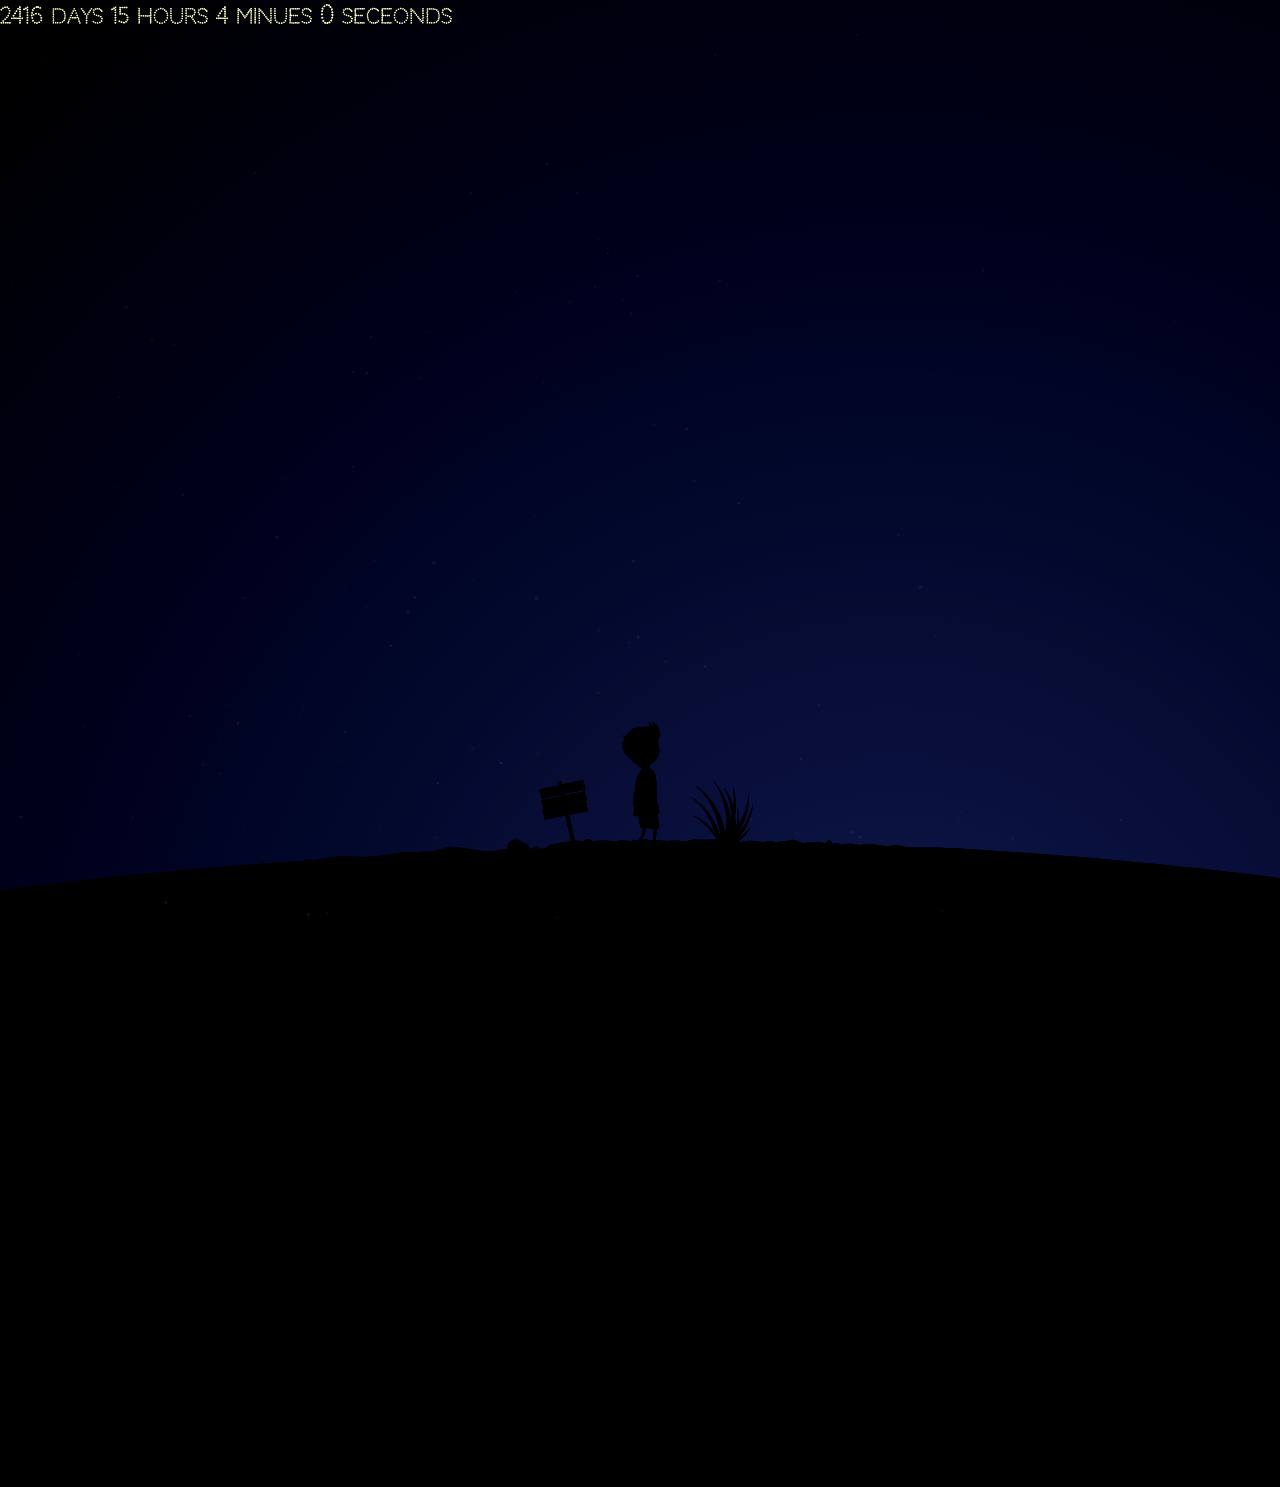
<file: index.html>
<!DOCTYPE html>
<html lang="en" >
<head>
  <meta charset="UTF-8">
  <title>CodePen - First Valentine</title>
  <meta name="viewport" content="width=device-width, initial-scale=1">
<link href="https://fonts.googleapis.com/css?family=Codystar:300,400|Concert+One&amp;subset=latin-ext" rel="stylesheet"><link rel="stylesheet" href="./style.css">

</head>
<body>
<!-- partial:index.partial.html -->
<html>

<head>
    <meta charset="UTF-8">
    <meta name="viewport" content="width=device-width, initial-scale=1.0, maximum-scale=1.0, user-scalable=no" />
    <title></title>
</head>

<body>

   
      

  
    <div class="container">
        <div class="content">
          
          
          
          
          
          
          
          <b style="font-family: Codystar, cursive;color:#FFFFBB;font-size:20px;filter:blur(0.7px)"> 
          
            
            
            
           
            
            
            
             
       
        <span id="timeid1" style="font-size:22px">
        </span>
        DAYS
        <span id="timeid2" style="font-size:22px">
        </span>
        HOURS
        <span id="timeid3" style="font-size:22px">
        </span>
        MINUES
        <span id="timeid4" style="font-size:25px">
        </span>
        SECEONDS
            
            
            
            
            
            
            
       </b>
  
        <script type="text/javascript">
            function loveTime() {
                var date = new Date() - new Date(2019,11,12) 
                var days = Math.floor(date / 1000 / 60 / 60 / 24) // 从这里开始
                var daysmod = date - days * 24 *60 * 60 * 1000 
                var hours = Math.floor(daysmod / 1000 / 60 / 60) 
                var hoursmod = date - (days * 24 *60 * 60 * 1000) - (hours * 1000 * 60 * 60) 
                var minutes = Math.floor(hoursmod / 1000 / 60)
                var minutesmod = date - (days * 24 *60 * 60 * 1000) - (hours * 1000 * 60 * 60) - (minutes * 1000 * 60)
                var seconds = Math.floor(minutesmod / 1000) // 到这里结束，是将总毫秒转化成对应天数+小时数+分钟数+秒数的转换方法
                var daysshow = document.getElementById("timdid1");
                var ds = document.getElementById("timeid1");
                var hs = document.getElementById("timeid2");
                var ms = document.getElementById("timeid3");
                var ss = document.getElementById("timeid4");
                ds.innerHTML = days;
                hs.innerHTML = hours;
                ms.innerHTML = minutes;
                ss.innerHTML = seconds;


            }
            // 使用定时器实现每一秒写一次时间
            loveTime();
            setInterval("loveTime();",1000);

        </script>
      

            </b>
          
          
          
          
             
            <canvas id="universe"></canvas>
            <canvas id="canvas"></canvas>
            <div id="footer" class="fadeInUp">
                <svg id="scene" x="0px" y="0px" width="1600px" height="315px">
                    <path id="ground" d="M0,316.4209c0,0,157.7119-35.416,469-56c7.3833-0.4883,23.7876-3.5488,31.3335-4.0166
                  c3.7681-0.2334,19.4302,0.9424,28.3335,0.3506c17.1494-1.1396,30.9072-4.2734,38.333-4.6836
                  c7.5972-0.4189,18.4058,0.3799,27.6665-0.9834c5.7075-0.8408,10.1318-4.042,14.9248-4.2705
                  c7.8369-0.373,24.5693,3.6084,34.4087,4.2705c11.0586,0.7432,15.2656-1.8135,24.3335-2.1523c10.0576-0.376,20.4629,1.3867,28.6665,0
                  c3.5957-0.6074,4.4194,0.4209,7.7227-0.7715c1.4927-0.5391,5.8179-3.5693,6.9438-4.2432c3.8335,0.667,6.1426-1.0732,9.917-1.167
                  c2.2739-0.0566,3.9673-0.9072,6.249-0.9609c2.2725-0.0537,5.5547-1.2383,7.8345-1.2881c2.25-0.0498,3.498,1.0352,5.7554,0.9883
                  c2.9648-0.0615,7.9341,0.3164,10.9111,0.2607c2.2461-0.042,2.4976-0.5195,4.7505-0.5586c2.9663-0.0518,2.1045-0.5615,5.0825-0.6074
                  c1.5811-0.0244,6.9976,0.4131,8.582,0.3896c0.8887-0.0127,2.6113,0.373,3.5015,0.3604c1.5527-0.0215,2.2739-0.4404,3.8296-0.4609
                  c1.416-0.0186,2.0854-0.8555,3.5039-0.873c1.0835-0.0127,2.9155,0.7939,4.0005,0.7813c1.1104-0.0127,3.5542,0.4805,4.666,0.4688
                  c1.3047-0.0137,1.2773-0.5332,2.584-0.5459c1.415-0.0137,1.165-0.4414,2.5825-0.4541c0.916-0.0078,3.499,0.3984,4.416,0.3906
                  c1.499-0.0127,1.833,0.6221,3.3345,0.6104c1.3296-0.0098,3.8267-0.666,5.1587-0.6748c1.3335-0.0088,2.8389-0.6514,4.1743-0.6592
                  c1.3335-0.0078,2.4971,0.6191,3.8325,0.6123c2.5518-0.0127,7.3579,0.3965,9.9175,0.3877c5.3169-0.0176,5.5796-0.4063,10.9297-0.4063
                  c1.8379,0,6.7031,1.3184,8.3203,1.2402c2.1055-0.1016,3.7139-1.6572,5.5283-1.7969c3.9541-0.3037,7.3262-0.5732,10.5986-0.2598
                  c6.248,0.5977,12.1973-0.8125,21.207-0.7539c1.7266,0.0107,15.7813,3.085,17.5,3.0977c3.4014,0.0254,6.6191-1.3398,9.9971-1.3066
                  c4.1221,0.041,8.2275,1.2529,12.3369,1.3066c2.0752,0.0273,4.1543-1.1084,6.2314-1.0771c3.3662,0.0498,4.5547,1.0166,7.9346,1.0771
                  c2.1104,0.0381,6.4063-0.834,8.5264-0.792c2.7021,0.0537,4.4766-1.6729,7.2002-1.6113c2.9277,0.0654,7.6465,3.1641,10.6074,3.2393
                  c4.8359,0.123,8.8809-0.9854,13.832-0.8359c2.5029,0.0752,11.8818,2.0498,14.375,2.1289c1.8398,0.0586,2.499-1.2188,4.334-1.1582
                  c2.1689,0.0713,4.5049,1.209,6.666,1.2832c2.6699,0.0908,4.3398-0.916,6.998-0.8203c3.3379,0.1201,6.0566,1.3193,9.377,1.4453
                  c4.001,0.1514,4.7764-1.1602,8.75-1c3.1836,0.1289,16.834,1.9912,20,2.125c4.0059,0.1699,4.0029-0.9004,7.9814-0.7227
                  c6.8594,0.3076,7.9102,1.7656,14.6855,2.0977c8.916,0.4365,23.5254-0.2432,32.293,0.2344
                  c6.7168,0.3662,13.3896,0.7432,20.0186,1.1318C1458.8545,268.4941,1680,316.4209,1680,316.4209H0z" />
                    <path id="stone1" d="M680.3335,250.7549c7.3335,0.333,13.6665-1.2549,6-6.4609s-14.333-7.1221-18.6665,0.8359
                  S680.3335,250.7549,680.3335,250.7549z" />
                    <path id="stone2" d="M750.5,243.1709c3.25,0,2.5-3.707-1.75-4.2285s-5,3.7285-3,4.2285S750.5,243.1709,750.5,243.1709z" />
                    <path id="stone3" d="M988.4893,243.8242c2.8857,0.3467,4.8438,1.2627,3.0107-2.0703s-7.3955,1.3555-5.2031,1.7129
                  S988.4893,243.8242,988.4893,243.8242z" />
                    <path id="stone4" d="M697,248.9355c2.0142-0.2021,2.1665-2.0156,1-2.1816s-9.1543,1.8398-5.9937,2.6699S697,248.9355,697,248.9355z" />
                    <g id="greens" transform="translate(850, 180)">
                        <g>
                            <path d="M36.3877,59.4268C33.0576,18.9482,6.4658,4.522,6.4658,4.522s22.4834,16.1426,24.4414,54.2251
      C32.8657,96.8311,36.3877,59.4268,36.3877,59.4268z" />
                            <path d="M41.8496,83.1641C31.1572,43.98,2.3711,34.6738,2.3711,34.6738s25.063,11.7471,33.9668,48.8271
      C45.2441,120.5791,41.8496,83.1641,41.8496,83.1641z" />
                            <path d="M31.3955,60.7207C23.7139,25.7979,2.5381,16.9541,2.5381,16.9541s18.4165,10.9277,24.7925,43.9502
      C33.7061,93.9258,31.3955,60.7207,31.3955,60.7207z" />
                            <path d="M40.4517,62.0068C47.9473,21.6187,25.4009,0.1914,25.4009,0.1914s18.0098,21.9634,9.7896,59.6357
      C26.9722,97.499,40.4517,62.0068,40.4517,62.0068z" />
                            <path d="M41.9414,69.4316c13.0313-38.9565-6.3218-63.3062-6.3218-63.3062s14.7856,24.251,1.4141,60.4185
      C23.6621,102.709,41.9414,69.4316,41.9414,69.4316z" />
                            <path d="M29.4976,87.9092c27.4097-30.5938,19.2993-60.6226,19.2993-60.6226s3.958,28.1255-22.6606,56.0249
      C-0.4775,111.2109,29.4976,87.9092,29.4976,87.9092z" />
                            <animateTransform attributeName="transform" type="skewX" values="0;10;0" begin="0s" dur="5.5s" fill="freeze" repeatCount="indefinite" />
                            <animateMotion type="translate" values="0,0;-10,0;0,0" begin="0s" dur="5.5s" fill="freeze" repeatCount="indefinite" />
                        </g>
                        <g>
                            <path d="M34.9995,60.4189C56.0713,30.6665,46.1133,5.4014,46.1133,5.4014S52.2559,29.4746,31.6235,56.79
      C10.9917,84.1035,34.9995,60.4189,34.9995,60.4189z" />
                            <path d="M36.3047,64.5391c28.4629-23.4443,25.3262-51.189,25.3262-51.189s-0.293,25.4971-27.6851,46.6538
      C6.5552,81.1631,36.3047,64.5391,36.3047,64.5391z" />
                            <path d="M33.0449,70.502c31.4424-19.2637,32.1875-47.1748,32.1875-47.1748s-3.8291,25.208-33.897,42.3584
      C1.271,82.833,33.0449,70.502,33.0449,70.502z" />
                            <path d="M13.8237,76.0244c36.5039-5.2158,48.2563-30.543,48.2563-30.543S48.5693,67.1045,14.168,70.9248
      C-20.2324,74.749,13.8237,76.0244,13.8237,76.0244z" />
                            <animateTransform attributeName="transform" type="skewX" values="0;15;0" begin="0s" dur="5s" fill="freeze" repeatCount="indefinite" />
                            <animateMotion type="translate" values="0,0;-15,0;0,0" begin="0s" dur="5s" fill="freeze" repeatCount="indefinite" />
                        </g>
                    </g>
                    <g id="sign" transform="translate(700, 180)">
                        <polygon points="21.2168,1.1143 20.6665,1.5459 19.7593,1.4473 19.229,1.4209 18.9707,1.6274 18.6665,1.9004 17.6865,1.9219
    37.3516,87.8877 40.8828,87.0791   " />
                        <polygon points="45.4111,9.5537 2.4258,18.7158 1.563,18.498 1.4585,17.2114 0.8291,15.583 0.9165,14.3364 0.0908,12.6548
    0.2085,12.0864 -0.1924,11.5308 -0.3296,9.271 43.3408,-0.0376 43.4766,0.5015 43.334,0.9629 43.6533,1.2046 43.8232,1.8784
    43.8965,2.7754 44.2217,3.459 44.625,5.0576 45.041,7.5459 45.2637,7.5962 45.6191,9.0073  " />
                        <polygon points="47.0078,20.8545 4.2368,29.5503 3.5933,28.5903 3.3965,26.9746 2.4683,24.5137 2.8398,24.1372 2.2676,23.7847
    1.9834,22.7563 2.2417,22.3394 1.7388,21.8706 1.2627,20.1426 44.8281,11.2852 45.082,12.4014 45.0723,12.9517 45.3281,13.481
    45.752,15.3369 46.0273,17.7524 46.4219,18.2803  " />
                        <polygon points="47.666,31.168 4.7803,39.4023 4.251,37.4004 4.4429,36.1895 3.6465,35.1123 3.0142,32.7178 3.2754,32.1025
    2.7461,31.7046 2.2676,29.8945 45.9268,21.5107 46.0762,22.2007 45.9512,22.8423 46.2783,23.1372 46.6777,24.9795 46.5234,25.4795
    47.3027,27.8667 47.8086,30.2017   " />
                    </g>
                    <g id="boy_1_">
                        <g id="boy">
                            <path d="M800.7324,167.6929c0,0-7.9688-6.5039-9.7197-8.041c-1.751-1.5366-7.9331-6.5039-8.7197-13.0435
      c-0.7861-6.5396,6.0752-15.188,17.7969-16.1885c11.7207-1.0005,12.9727,1.0366,14.1514,2.7163
      c1.1787,1.6792,5.7178,11.1494,5.0752,18.6538c-0.6445,7.5049-5.6826,10.1133-9.7559,13.3652
      C805.4863,168.4072,800.7324,167.6929,800.7324,167.6929z" />
                            <path d="M810.7031,169.2109c-1.0723-1.3037-1.3574-2.9556-1.1426-4.0645c0.2139-1.1084-8.041,0.1128-8.8281,2.542
      c1.6445,1.6787,0.751,3.146-0.5,4.1108c-1.25,0.9648-1.6797,1.502-1.9297,1.8237c0.0361,0.5361,0,0.9653,0,0.9653
      s-1.4297,1.7153-2.2871,6.5396s-0.6787,6.79-0.9648,8.3267c-0.2852,1.5366-1.4648,5.9678-1.751,10.292s0,4.5742,0,4.5742
      s1.251,1.7153,1.1436,4.0742s-1.2705,5.6099-1.2705,5.6099s0.2344,1.8945,1.8779,2.252c1.6445,0.3574,2.3594-0.6436,2.3594-0.6436
      s1.0713,1.3223,1.75,4.0742c0.6797,2.752,0.6436,6.79,1.8945,7.9688c1.251,1.1797,1.6074,0.3223,1.6074,0.3223
      s0.4648,3.3975-0.9277,6.6855c-1.3945,3.2881-4.1465,6.7568-4.1465,6.7568h11.0781c0,0,1.5723-3.5234-7.1113-2.2363
      c3.252-4.0742,3.8955-6.1934,4.0391-11.125c1.8223,0.5,4.252,0.6738,4.9316-0.3271c0.5352,1.3223,2.4297,2.1787,3.3584,1.7139
      c-0.2139,3.7168-1.0713,12.1846-1.0713,12.1846l9.0049,0.2852c0,0-0.751-3.2168-6.29-1.4307
      c1.001-6.7891,1.3584-11.5068,1.3584-11.5068s1.3584,0.1074,1.8584-0.3926c0.5-0.501,0.6787-5.3252-0.4648-9.9346
      c-1.1436-4.6104-0.5-4.4678-0.5-4.4678s1.75-0.8213,1.5-2.8584s-0.8574-3.6807-1.5352-5.5391
      c0.4639-0.1074,1-0.7861-0.6797-2.7158c-0.2148-2.5015-0.9648-6.3242-0.6436-7.6465s0.2148-2.8232-0.1787-4.3599
      c0-2.4302,0.7148-13.1509-1.25-17.0103c-1.9658-3.8594-2.5371-3.5737-2.5371-3.5737S812.5977,169.0142,810.7031,169.2109z" />
                        </g>
                        <g transform="translate(783, 122)">
                            <g>
                                <path d="M35.3506,17.9644c2.9834-3.71,5.9824-15.2095-3.1846-18.3765c2.668,3.833,1.168,5.6665,1.168,5.6665
  S32,1.2549,28.666-0.4121c1.5,3.1665,0,5,0,5S20.5,8.9209,24.5,13.2544S35.3506,17.9644,35.3506,17.9644z" />
                                <animateTransform attributeName="transform" type="skewX" values="0;30;0" begin="0s" dur="4s" fill="freeze" repeatCount="indefinite" />
                                <animateMotion type="translate" values="0,0;-10,0;0,0" begin="0s" dur="4s" fill="freeze" repeatCount="indefinite" />
                            </g>
                            <g>
                                <path d="M27.125,6.2334c-1.8125-0.625-2.0625-1.9375-4.375-2.25c1,0.8125,1.125,1.6875,1.125,1.6875S21.5,4.3584,19.0625,3.9834
  c1.3125,0.75,2,1.875,2,1.875s-3.25-0.75-5.875-0.75c1.125,0.3125,1.125,0.6875,1.125,0.6875S10.75,5.8584,8.6875,7.4834
  c1,0.125,0.9375,0.6714,0.9375,0.6714s-4.25,1.5786-5.375,3.7661c0.875-0.4375-0.8125,1.8125-0.8125,1.8125s0.75,1.375-0.3125,1.125
  S0.5,14.1084,0.5,12.5459c-0.5,2.1875,0.6924,2.5767,1.4375,3.3125c-0.0625,1-0.9375,2.6494-1.25,2.106s0.8594,0.4282,0.0547,2.4731
  c-0.8047,2.0459-1.1533,3.7432-0.5103,6.5195s2.7056,4.5264,3.5181,6.2139s0.5-1.6875,0.5-1.6875L27.125,6.2334z" />
                            </g>
                        </g>
                    </g>
                </svg>
            </div>
        </div>
    </div>
 
</body>
    <script>
        function timer() {
            var start = new Date(2019, 11, 12); 
            var t = new Date() - start;
            var h = ~~(t / 1000 / 60 / 60 % 24);
            if (h < 10) {
                h = "0" + h;
            }
            var m = ~~(t / 1000 / 60 % 60);
            if (m < 10) {
                m = "0" + m;
            }

            var s = ~~(t / 1000 % 60);
            if (s < 10) {
                s = "0" + s;
            }
            document.getElementById('d').innerHTML = ~~(t / 1000 / 60 / 60 / 24);
            document.getElementById('h').innerHTML = h;
            document.getElementById('m').innerHTML = m;
            document.getElementById('s').innerHTML = s;
        }
        timer();
        setInterval(timer, 1000);
    </script>
</html>
<!-- partial -->
  <script  src="./script.js"></script>

</body>
</html>
</file>
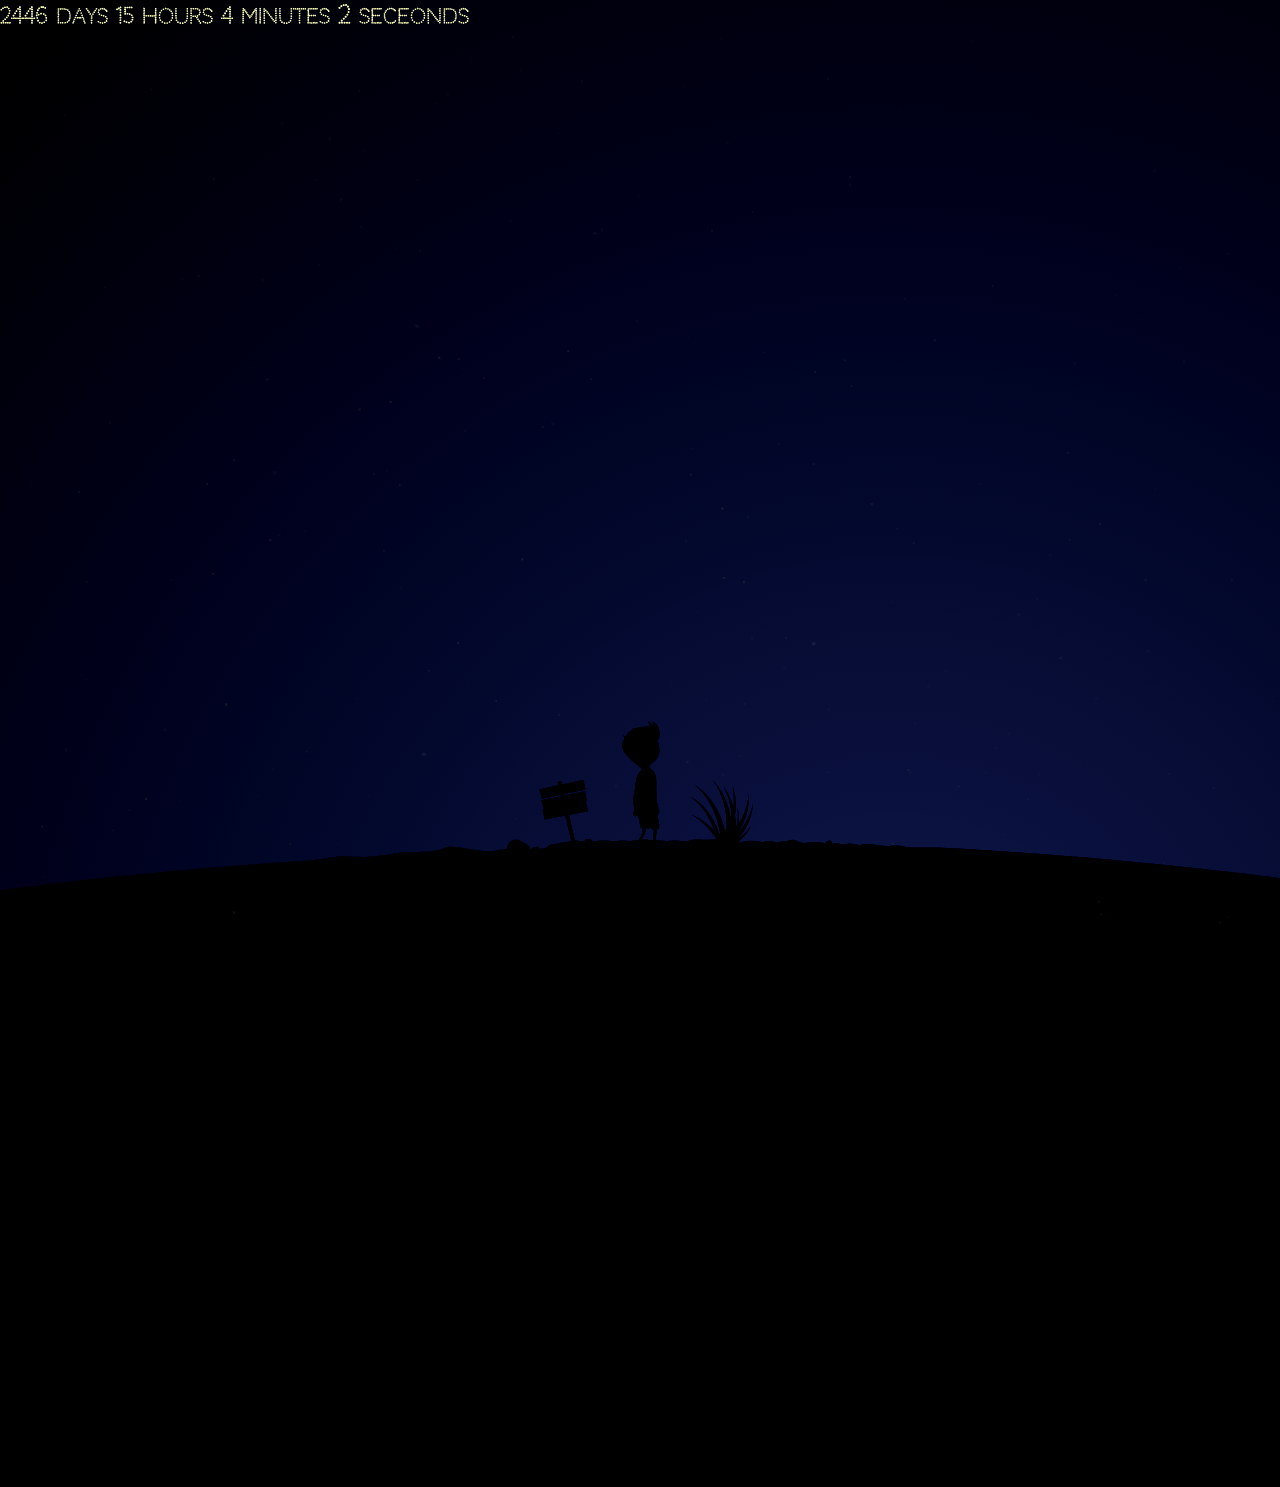
<file: al❤hann.html>
<!DOCTYPE html>
<html lang="en" >
<head>
  <meta charset="UTF-8">
  <title>First Valentine❤</title>
  <meta name="viewport" content="width=device-width, initial-scale=1">
<link href="https://fonts.googleapis.com/css?family=Codystar:300,400|Concert+One&amp;subset=latin-ext" rel="stylesheet"><link rel="stylesheet" href="./style.css">

</head>
<body>
<!-- partial:index.partial.html -->
<html>

<head>
    <meta charset="UTF-8">
    <meta name="viewport" content="width=device-width, initial-scale=1.0, maximum-scale=1.0, user-scalable=no" />
    <title></title>
</head>

<body>

   
      

  
    <div class="container">
        <div class="content">
          
          
          
          
          
          
          
          <b style="font-family: Codystar, cursive;color:#FFFFBB;font-size:20px;filter:blur(0px)"> 
          
            
            
            
           
            
            
            
             
       
        <span id="timeid1" style="font-size:22px">
        </span>
        DAYS
        <span id="timeid2" style="font-size:22px">
        </span>
        HOURS
        <span id="timeid3" style="font-size:22px">
        </span>
        MINUTES
        <span id="timeid4" style="font-size:25px">
        </span>
        SECEONDS
            
            
            
            
            
            
            
       </b>
  
        <script type="text/javascript">
            function loveTime() {
                var date = new Date() - new Date(2019,11,12) + 30*24*60*60*1000 
                var days = Math.floor(date / 1000 / 60 / 60 / 24) // 从这里开始
                var daysmod = date - days * 24 *60 * 60 * 1000 
                var hours = Math.floor(daysmod / 1000 / 60 / 60) 
                var hoursmod = date - (days * 24 *60 * 60 * 1000) - (hours * 1000 * 60 * 60) 
                var minutes = Math.floor(hoursmod / 1000 / 60)
                var minutesmod = date - (days * 24 *60 * 60 * 1000) - (hours * 1000 * 60 * 60) - (minutes * 1000 * 60)
                var seconds = Math.floor(minutesmod / 1000) // 到这里结束，是将总毫秒转化成对应天数+小时数+分钟数+秒数的转换方法
                var daysshow = document.getElementById("timdid1");
                var ds = document.getElementById("timeid1");
                var hs = document.getElementById("timeid2");
                var ms = document.getElementById("timeid3");
                var ss = document.getElementById("timeid4");
                ds.innerHTML = days;
                hs.innerHTML = hours;
                ms.innerHTML = minutes;
                ss.innerHTML = seconds;


            }
            // 使用定时器实现每一秒写一次时间
            loveTime();
            setInterval("loveTime();",1000);

        </script>
      

            </b>
          
          
          
          
             
            <canvas id="universe"></canvas>
            <canvas id="canvas"></canvas>
            <div id="footer" class="fadeInUp">
                <svg id="scene" x="0px" y="0px" width="1600px" height="315px">
                    <path id="ground" d="M0,316.4209c0,0,157.7119-35.416,469-56c7.3833-0.4883,23.7876-3.5488,31.3335-4.0166
                  c3.7681-0.2334,19.4302,0.9424,28.3335,0.3506c17.1494-1.1396,30.9072-4.2734,38.333-4.6836
                  c7.5972-0.4189,18.4058,0.3799,27.6665-0.9834c5.7075-0.8408,10.1318-4.042,14.9248-4.2705
                  c7.8369-0.373,24.5693,3.6084,34.4087,4.2705c11.0586,0.7432,15.2656-1.8135,24.3335-2.1523c10.0576-0.376,20.4629,1.3867,28.6665,0
                  c3.5957-0.6074,4.4194,0.4209,7.7227-0.7715c1.4927-0.5391,5.8179-3.5693,6.9438-4.2432c3.8335,0.667,6.1426-1.0732,9.917-1.167
                  c2.2739-0.0566,3.9673-0.9072,6.249-0.9609c2.2725-0.0537,5.5547-1.2383,7.8345-1.2881c2.25-0.0498,3.498,1.0352,5.7554,0.9883
                  c2.9648-0.0615,7.9341,0.3164,10.9111,0.2607c2.2461-0.042,2.4976-0.5195,4.7505-0.5586c2.9663-0.0518,2.1045-0.5615,5.0825-0.6074
                  c1.5811-0.0244,6.9976,0.4131,8.582,0.3896c0.8887-0.0127,2.6113,0.373,3.5015,0.3604c1.5527-0.0215,2.2739-0.4404,3.8296-0.4609
                  c1.416-0.0186,2.0854-0.8555,3.5039-0.873c1.0835-0.0127,2.9155,0.7939,4.0005,0.7813c1.1104-0.0127,3.5542,0.4805,4.666,0.4688
                  c1.3047-0.0137,1.2773-0.5332,2.584-0.5459c1.415-0.0137,1.165-0.4414,2.5825-0.4541c0.916-0.0078,3.499,0.3984,4.416,0.3906
                  c1.499-0.0127,1.833,0.6221,3.3345,0.6104c1.3296-0.0098,3.8267-0.666,5.1587-0.6748c1.3335-0.0088,2.8389-0.6514,4.1743-0.6592
                  c1.3335-0.0078,2.4971,0.6191,3.8325,0.6123c2.5518-0.0127,7.3579,0.3965,9.9175,0.3877c5.3169-0.0176,5.5796-0.4063,10.9297-0.4063
                  c1.8379,0,6.7031,1.3184,8.3203,1.2402c2.1055-0.1016,3.7139-1.6572,5.5283-1.7969c3.9541-0.3037,7.3262-0.5732,10.5986-0.2598
                  c6.248,0.5977,12.1973-0.8125,21.207-0.7539c1.7266,0.0107,15.7813,3.085,17.5,3.0977c3.4014,0.0254,6.6191-1.3398,9.9971-1.3066
                  c4.1221,0.041,8.2275,1.2529,12.3369,1.3066c2.0752,0.0273,4.1543-1.1084,6.2314-1.0771c3.3662,0.0498,4.5547,1.0166,7.9346,1.0771
                  c2.1104,0.0381,6.4063-0.834,8.5264-0.792c2.7021,0.0537,4.4766-1.6729,7.2002-1.6113c2.9277,0.0654,7.6465,3.1641,10.6074,3.2393
                  c4.8359,0.123,8.8809-0.9854,13.832-0.8359c2.5029,0.0752,11.8818,2.0498,14.375,2.1289c1.8398,0.0586,2.499-1.2188,4.334-1.1582
                  c2.1689,0.0713,4.5049,1.209,6.666,1.2832c2.6699,0.0908,4.3398-0.916,6.998-0.8203c3.3379,0.1201,6.0566,1.3193,9.377,1.4453
                  c4.001,0.1514,4.7764-1.1602,8.75-1c3.1836,0.1289,16.834,1.9912,20,2.125c4.0059,0.1699,4.0029-0.9004,7.9814-0.7227
                  c6.8594,0.3076,7.9102,1.7656,14.6855,2.0977c8.916,0.4365,23.5254-0.2432,32.293,0.2344
                  c6.7168,0.3662,13.3896,0.7432,20.0186,1.1318C1458.8545,268.4941,1680,316.4209,1680,316.4209H0z" />
                    <path id="stone1" d="M680.3335,250.7549c7.3335,0.333,13.6665-1.2549,6-6.4609s-14.333-7.1221-18.6665,0.8359
                  S680.3335,250.7549,680.3335,250.7549z" />
                    <path id="stone2" d="M750.5,243.1709c3.25,0,2.5-3.707-1.75-4.2285s-5,3.7285-3,4.2285S750.5,243.1709,750.5,243.1709z" />
                    <path id="stone3" d="M988.4893,243.8242c2.8857,0.3467,4.8438,1.2627,3.0107-2.0703s-7.3955,1.3555-5.2031,1.7129
                  S988.4893,243.8242,988.4893,243.8242z" />
                    <path id="stone4" d="M697,248.9355c2.0142-0.2021,2.1665-2.0156,1-2.1816s-9.1543,1.8398-5.9937,2.6699S697,248.9355,697,248.9355z" />
                    <g id="greens" transform="translate(850, 180)">
                        <g>
                            <path d="M36.3877,59.4268C33.0576,18.9482,6.4658,4.522,6.4658,4.522s22.4834,16.1426,24.4414,54.2251
      C32.8657,96.8311,36.3877,59.4268,36.3877,59.4268z" />
                            <path d="M41.8496,83.1641C31.1572,43.98,2.3711,34.6738,2.3711,34.6738s25.063,11.7471,33.9668,48.8271
      C45.2441,120.5791,41.8496,83.1641,41.8496,83.1641z" />
                            <path d="M31.3955,60.7207C23.7139,25.7979,2.5381,16.9541,2.5381,16.9541s18.4165,10.9277,24.7925,43.9502
      C33.7061,93.9258,31.3955,60.7207,31.3955,60.7207z" />
                            <path d="M40.4517,62.0068C47.9473,21.6187,25.4009,0.1914,25.4009,0.1914s18.0098,21.9634,9.7896,59.6357
      C26.9722,97.499,40.4517,62.0068,40.4517,62.0068z" />
                            <path d="M41.9414,69.4316c13.0313-38.9565-6.3218-63.3062-6.3218-63.3062s14.7856,24.251,1.4141,60.4185
      C23.6621,102.709,41.9414,69.4316,41.9414,69.4316z" />
                            <path d="M29.4976,87.9092c27.4097-30.5938,19.2993-60.6226,19.2993-60.6226s3.958,28.1255-22.6606,56.0249
      C-0.4775,111.2109,29.4976,87.9092,29.4976,87.9092z" />
                            <animateTransform attributeName="transform" type="skewX" values="0;10;0" begin="0s" dur="5.5s" fill="freeze" repeatCount="indefinite" />
                            <animateMotion type="translate" values="0,0;-10,0;0,0" begin="0s" dur="5.5s" fill="freeze" repeatCount="indefinite" />
                        </g>
                        <g>
                            <path d="M34.9995,60.4189C56.0713,30.6665,46.1133,5.4014,46.1133,5.4014S52.2559,29.4746,31.6235,56.79
      C10.9917,84.1035,34.9995,60.4189,34.9995,60.4189z" />
                            <path d="M36.3047,64.5391c28.4629-23.4443,25.3262-51.189,25.3262-51.189s-0.293,25.4971-27.6851,46.6538
      C6.5552,81.1631,36.3047,64.5391,36.3047,64.5391z" />
                            <path d="M33.0449,70.502c31.4424-19.2637,32.1875-47.1748,32.1875-47.1748s-3.8291,25.208-33.897,42.3584
      C1.271,82.833,33.0449,70.502,33.0449,70.502z" />
                            <path d="M13.8237,76.0244c36.5039-5.2158,48.2563-30.543,48.2563-30.543S48.5693,67.1045,14.168,70.9248
      C-20.2324,74.749,13.8237,76.0244,13.8237,76.0244z" />
                            <animateTransform attributeName="transform" type="skewX" values="0;15;0" begin="0s" dur="5s" fill="freeze" repeatCount="indefinite" />
                            <animateMotion type="translate" values="0,0;-15,0;0,0" begin="0s" dur="5s" fill="freeze" repeatCount="indefinite" />
                        </g>
                    </g>
                    <g id="sign" transform="translate(700, 180)">
                        <polygon points="21.2168,1.1143 20.6665,1.5459 19.7593,1.4473 19.229,1.4209 18.9707,1.6274 18.6665,1.9004 17.6865,1.9219
    37.3516,87.8877 40.8828,87.0791   " />
                        <polygon points="45.4111,9.5537 2.4258,18.7158 1.563,18.498 1.4585,17.2114 0.8291,15.583 0.9165,14.3364 0.0908,12.6548
    0.2085,12.0864 -0.1924,11.5308 -0.3296,9.271 43.3408,-0.0376 43.4766,0.5015 43.334,0.9629 43.6533,1.2046 43.8232,1.8784
    43.8965,2.7754 44.2217,3.459 44.625,5.0576 45.041,7.5459 45.2637,7.5962 45.6191,9.0073  " />
                        <polygon points="47.0078,20.8545 4.2368,29.5503 3.5933,28.5903 3.3965,26.9746 2.4683,24.5137 2.8398,24.1372 2.2676,23.7847
    1.9834,22.7563 2.2417,22.3394 1.7388,21.8706 1.2627,20.1426 44.8281,11.2852 45.082,12.4014 45.0723,12.9517 45.3281,13.481
    45.752,15.3369 46.0273,17.7524 46.4219,18.2803  " />
                        <polygon points="47.666,31.168 4.7803,39.4023 4.251,37.4004 4.4429,36.1895 3.6465,35.1123 3.0142,32.7178 3.2754,32.1025
    2.7461,31.7046 2.2676,29.8945 45.9268,21.5107 46.0762,22.2007 45.9512,22.8423 46.2783,23.1372 46.6777,24.9795 46.5234,25.4795
    47.3027,27.8667 47.8086,30.2017   " />
                    </g>
                    <g id="boy_1_">
                        <g id="boy">
                            <path d="M800.7324,167.6929c0,0-7.9688-6.5039-9.7197-8.041c-1.751-1.5366-7.9331-6.5039-8.7197-13.0435
      c-0.7861-6.5396,6.0752-15.188,17.7969-16.1885c11.7207-1.0005,12.9727,1.0366,14.1514,2.7163
      c1.1787,1.6792,5.7178,11.1494,5.0752,18.6538c-0.6445,7.5049-5.6826,10.1133-9.7559,13.3652
      C805.4863,168.4072,800.7324,167.6929,800.7324,167.6929z" />
                            <path d="M810.7031,169.2109c-1.0723-1.3037-1.3574-2.9556-1.1426-4.0645c0.2139-1.1084-8.041,0.1128-8.8281,2.542
      c1.6445,1.6787,0.751,3.146-0.5,4.1108c-1.25,0.9648-1.6797,1.502-1.9297,1.8237c0.0361,0.5361,0,0.9653,0,0.9653
      s-1.4297,1.7153-2.2871,6.5396s-0.6787,6.79-0.9648,8.3267c-0.2852,1.5366-1.4648,5.9678-1.751,10.292s0,4.5742,0,4.5742
      s1.251,1.7153,1.1436,4.0742s-1.2705,5.6099-1.2705,5.6099s0.2344,1.8945,1.8779,2.252c1.6445,0.3574,2.3594-0.6436,2.3594-0.6436
      s1.0713,1.3223,1.75,4.0742c0.6797,2.752,0.6436,6.79,1.8945,7.9688c1.251,1.1797,1.6074,0.3223,1.6074,0.3223
      s0.4648,3.3975-0.9277,6.6855c-1.3945,3.2881-4.1465,6.7568-4.1465,6.7568h11.0781c0,0,1.5723-3.5234-7.1113-2.2363
      c3.252-4.0742,3.8955-6.1934,4.0391-11.125c1.8223,0.5,4.252,0.6738,4.9316-0.3271c0.5352,1.3223,2.4297,2.1787,3.3584,1.7139
      c-0.2139,3.7168-1.0713,12.1846-1.0713,12.1846l9.0049,0.2852c0,0-0.751-3.2168-6.29-1.4307
      c1.001-6.7891,1.3584-11.5068,1.3584-11.5068s1.3584,0.1074,1.8584-0.3926c0.5-0.501,0.6787-5.3252-0.4648-9.9346
      c-1.1436-4.6104-0.5-4.4678-0.5-4.4678s1.75-0.8213,1.5-2.8584s-0.8574-3.6807-1.5352-5.5391
      c0.4639-0.1074,1-0.7861-0.6797-2.7158c-0.2148-2.5015-0.9648-6.3242-0.6436-7.6465s0.2148-2.8232-0.1787-4.3599
      c0-2.4302,0.7148-13.1509-1.25-17.0103c-1.9658-3.8594-2.5371-3.5737-2.5371-3.5737S812.5977,169.0142,810.7031,169.2109z" />
                        </g>
                        <g transform="translate(783, 122)">
                            <g>
                                <path d="M35.3506,17.9644c2.9834-3.71,5.9824-15.2095-3.1846-18.3765c2.668,3.833,1.168,5.6665,1.168,5.6665
  S32,1.2549,28.666-0.4121c1.5,3.1665,0,5,0,5S20.5,8.9209,24.5,13.2544S35.3506,17.9644,35.3506,17.9644z" />
                                <animateTransform attributeName="transform" type="skewX" values="0;30;0" begin="0s" dur="4s" fill="freeze" repeatCount="indefinite" />
                                <animateMotion type="translate" values="0,0;-10,0;0,0" begin="0s" dur="4s" fill="freeze" repeatCount="indefinite" />
                            </g>
                            <g>
                                <path d="M27.125,6.2334c-1.8125-0.625-2.0625-1.9375-4.375-2.25c1,0.8125,1.125,1.6875,1.125,1.6875S21.5,4.3584,19.0625,3.9834
  c1.3125,0.75,2,1.875,2,1.875s-3.25-0.75-5.875-0.75c1.125,0.3125,1.125,0.6875,1.125,0.6875S10.75,5.8584,8.6875,7.4834
  c1,0.125,0.9375,0.6714,0.9375,0.6714s-4.25,1.5786-5.375,3.7661c0.875-0.4375-0.8125,1.8125-0.8125,1.8125s0.75,1.375-0.3125,1.125
  S0.5,14.1084,0.5,12.5459c-0.5,2.1875,0.6924,2.5767,1.4375,3.3125c-0.0625,1-0.9375,2.6494-1.25,2.106s0.8594,0.4282,0.0547,2.4731
  c-0.8047,2.0459-1.1533,3.7432-0.5103,6.5195s2.7056,4.5264,3.5181,6.2139s0.5-1.6875,0.5-1.6875L27.125,6.2334z" />
                            </g>
                        </g>
                    </g>
                </svg>
            </div>
        </div>
    </div>
 
</body>
    <script>
      
        function timer() {
            var start = new Date(2018, 12, 11); 
            var t = new Date() - start;
            var h = ~~(t / 1000 / 60 / 60 % 24);
            if (h < 10) {
                h = "0" + h;
            }
            var m = ~~(t / 1000 / 60 % 60);
            if (m < 10) {
                m = "0" + m;
            }

            var s = ~~(t / 1000 % 60);
            if (s < 10) {
                s = "0" + s;
            }
            document.getElementById('d').innerHTML = ~~(t / 1000 / 60 / 60 / 24);
            document.getElementById('h').innerHTML = h;
            document.getElementById('m').innerHTML = m;
            document.getElementById('s').innerHTML = s;
        }
        timer();
        setInterval(timer, 1000);
    </script>
</html>
<!-- partial -->
  <script  src="./script.js"></script>

</body>
</html>
</file>
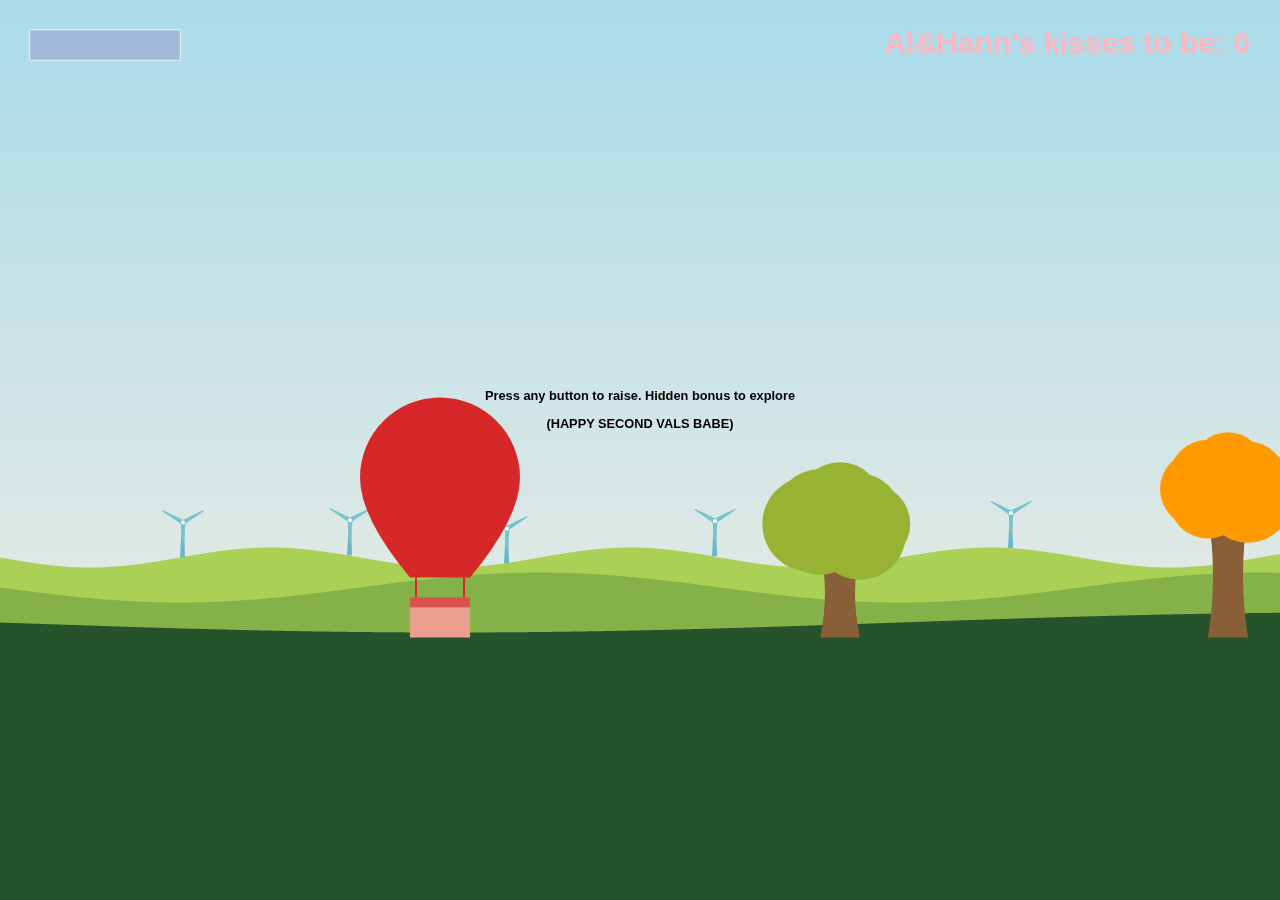
<file: al❤hann_gaming.html>
<!DOCTYPE html>
<html lang="en" >
<head>
  <meta charset="UTF-8">
  <title>Second Valentine's: Gaming with AL</title>
  <link rel="stylesheet" href="./style_2val.css">

</head>
<body>
<!-- partial:index.partial.html -->
<div class="container">
  <canvas id="game"></canvas>
  <div id="introduction">
    <p>Press any button to raise. Hidden bonus to explore</p>
    <p>(HAPPY SECOND VALS BABE)</p>
  </div>
  <button id="restart">Love, Al</button>
</div>
<!-- partial -->
  <script  src="./script_2val.js"></script>

</body>
</html>
</file>
<file: style.css>
/*alps_2019_2_13
*/@import url(https://fonts.googleapis.com/css?family=Satisfy);

html
body {
    padding: 0px;
    margin: 0px;
    width: 100%;
    height: 100%;
    position: fixed;
}

body {
    display: -webkit-box;
    display: -webkit-flex;
    display: -ms-flexbox;
    display: flex;
    -webkit-box-pack: center;
    -webkit-justify-content: center;
    -ms-flex-pack: center;
    justify-content: center;
    -webkit-box-align: center;
    -webkit-align-items: center;
    -ms-flex-align: center;
    align-items: center;
    -webkit-filter: contrast(120%);
    filter: contrast(120%);
    background-color: black;
}

.container {
    width: 100%;
    height: 100%;
    background-image: radial-gradient(1600px at 70% 120%, rgba(33, 39, 80, 1) 8%, #020409 100%);

}

.content {
    width: inherit;
    height: inherit;
}

#universe {
    width: 100%;
    height: 100%;
}

#footerContent {
    font-family: sans-serif;
    font-size: 110%;
    color: rgba(200, 220, 255, .3);
    width: 100%;
    position: fixed;
    bottom: 0px;
    padding: 20px;
    text-align: center;
    z-index: 20;
}

#footer {
    position: absolute;
    bottom: 0px;
    height: 300px;
    width: 100%;
}

#scene {
    height: 100%;
    position: absolute;
    left: 50%;
    margin-left: -800px;
}

a {
    text-decoration: none;
    color: rgba(200, 220, 255, 1);
    opacity: .4;
    -webkit-transition: opacity .4s ease;
    transition: opacity .4s ease;
}

a:hover {
    opacity: 1;
}

#canvas{
    margin: 200px auto;
}
</file>
<file: style_2val.css>
html,
body {
  height: 100%;
  margin: 0;
}

body {
  font-family: "Segoe UI", Tahoma, Geneva, Verdana, sans-serif;
  cursor: pointer;
}

.container {
  display: flex;
  justify-content: center;
  align-items: center;
  height: 100%;
}

#introduction {
  width: 500px;
  height: 150px;
  position: absolute;
  font-weight: 600;
  font-size: 0.8em;
  font-family: "Segoe UI", Tahoma, Geneva, Verdana, sans-serif;
  text-align: center;
  transition: opacity 2s;
}

#restart {
  width: 120px;
  height: 120px;
  position: absolute;
  border-radius: 50%;
  color: white;
  background-color: 	#FFB6C1;
  border: none;
  font-weight: 700;
  font-size: 1.2em;
  font-family: "Segoe UI", Tahoma, Geneva, Verdana, sans-serif;
  display: none;
  cursor: pointer;
}



}
</file>
